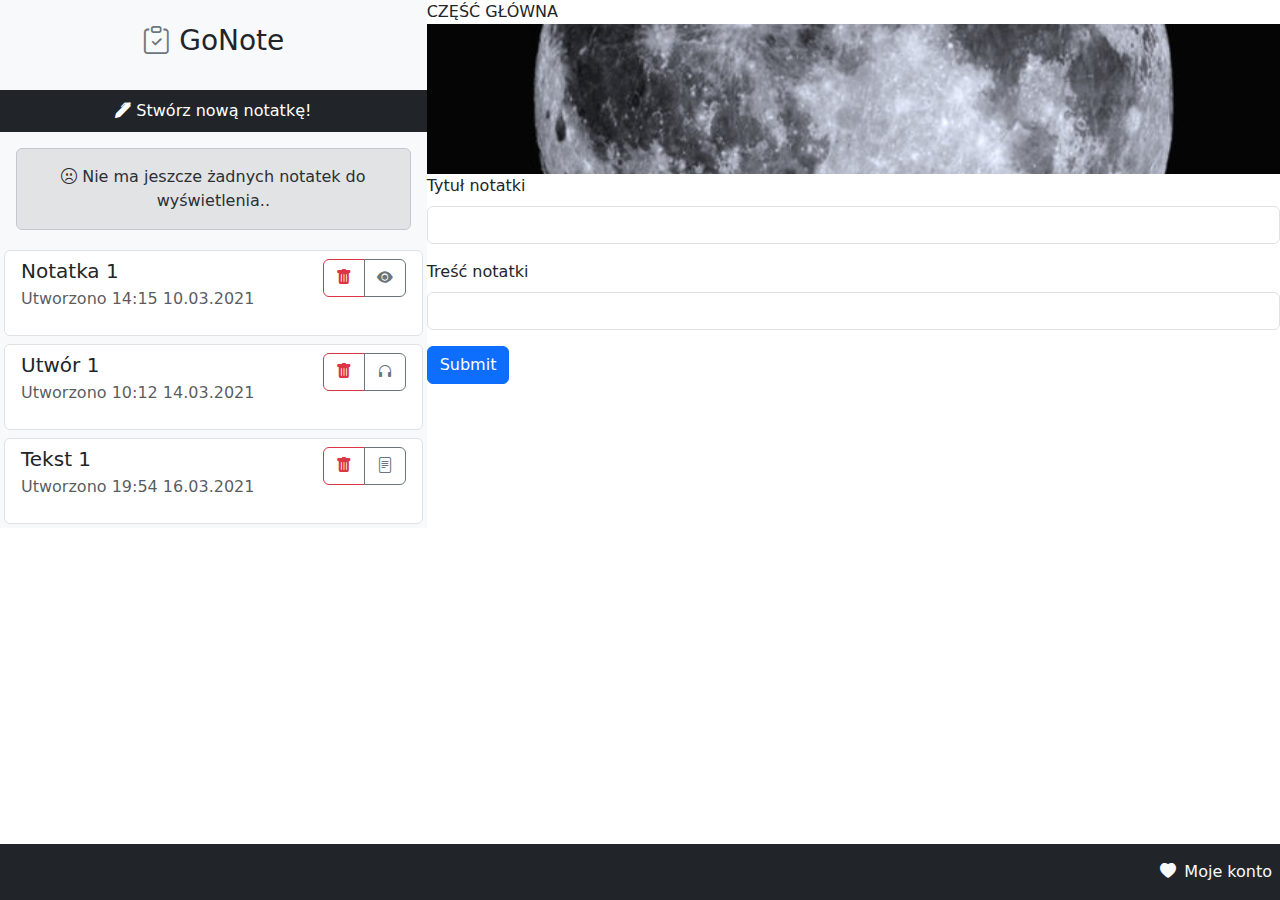
<file: index.html>
<!DOCTYPE html>
<html>
	<head>
		<meta name="viewport" content="width=device-width, initial-scale=1">
		<link rel="stylesheet" href ="https://cdn.jsdelivr.net/npm/bootstrap@5.0.0-beta2/dist/css/bootstrap.min.css">
		<link rel="stylesheet" href="https://cdn.jsdelivr.net/npm/bootstrap-icons@1.4.0/font/bootstrap-icons.css">
		<link rel="stylesheet" href="custom-style.css">
	</head>
	
	<body>
		
		<div class="container-fluid p-0 m-0">
			<div class="row p-0 m-0 h-100">
				<div class="col-12 col-md-5 col-lg-4 bg-light p-0">
					<h3 class="w-100 text-center p-4">
						<i class="bi-clipboard-check text-secondary"></i>
						GoNote
					</h3>
					
					<button type="button" class="btn btn-dark w-100 py-2 rounded-0">
						<i class="bi-pen-fill text-white"></i>
						Stwórz nową notatkę!
					</button>
					
					<div class="alert alert-secondary m-3 text-center">
						<i class="bi-emoji-frown"></i>
						Nie ma jeszcze żadnych notatek do wyświetlenia..
					</div>
					
					
					<div class="list-group pt-1 pb-1 px-1">
						<div class="list-group-item">
							<div class="float-end">
								<div class="btn-group" role="group">
									<button type="button" class="btn btn-outline-danger">
										<i class="bi-trash-fill"></i>
									</button>
									<button type="button" class="btn btn-outline-secondary">
										<i class="bi-eye-fill"></i>
									</button>
								</div>
							</div>
							<h5 class="mb-1">Notatka 1</h5>
							<p class="text-muted">Utworzono 14:15 10.03.2021</p>
						</div>
					</div>
					
					
					<div class="list-group pt-1 pb-1 px-1">
						<div class="list-group-item">
							<div class="float-end">
								<div class="btn-group" role="group">
									<button type="button" class="btn btn-outline-danger">
										<i class="bi-trash-fill"></i>
									</button>
									<button type="button" class="btn btn-outline-secondary">
										<i class="bi bi-headphones"></i>
									</div>
								</div>
								<h5 class="mb-1">Utwór 1</h5>
								<p class="text-muted">Utworzono 10:12 14.03.2021</p>
							</div>
						</div>
						
						
						
						<div class="list-group pt-1 pb-1 px-1">
							<div class="list-group-item">
								<div class="float-end">
									<div class="btn-group" role="group">
										<button type="button" class="btn btn-outline-danger">
											<i class="bi-trash-fill"></i>
										</button>
										<button type="button" class="btn btn-outline-secondary">
											<i class="bi bi-file-text"></i>
										</div>
									</div>
									<h5 class="mb-1">Tekst 1</h5>
									<p class="text-muted">Utworzono 19:54 16.03.2021</p>
									
								</div>
							</div>
						</div>
						
						
						<div class="col-12 col-md-7 col-lg-8 bg-white p-0">
							CZĘŚĆ GŁÓWNA
							<div class="cover d-none d-sm-block"></div>
							
							<form>
								<div class="mb-3">
									<label for="exampleInputEmail1" class="form-label">Tytuł notatki</label>
									<input type="email" class="form-control" id="exampleInputEmail1" aria-describedby="emailHelp">
									
								</div>
								<div class="mb-3">
									<label for="exampleInputPassword1" class="form-label">Treść notatki</label>
									<input type="password" class="form-control" id="exampleInputPassword1">
								</div>
								
								<button type="submit" class="btn btn-primary">Submit</button>
							</form>
							

						</div>
					</div>
				</div>
				
				<nav class="navbar fixed-bottom navbar-dark bg-dark">
					<div class="container-fluid justify-content-end p-2">
						<span class="text-muted mx-5 d-none d-md-block">
							©2021 Polityka prywatności | Warunki korzystania z usługi
						</span>
						<span class="text-light"><i class="bi-heart-fill pe-2"></i>Moje konto</span>
					</div>
				</nav>
				
				
				<script src="https://cdn.jsdelivr.net/npm/bootstrap@5.0.0-beta2/dist/js/bootstrap.bundle.min.js"></script>
			</body>
		</html>
</file>
<file: custom-style.css>
.cover {
	background-image: url("bg.jpg");
	background-position: center;
	background-size: cover;
	min-height: 150px;
}
</file>
